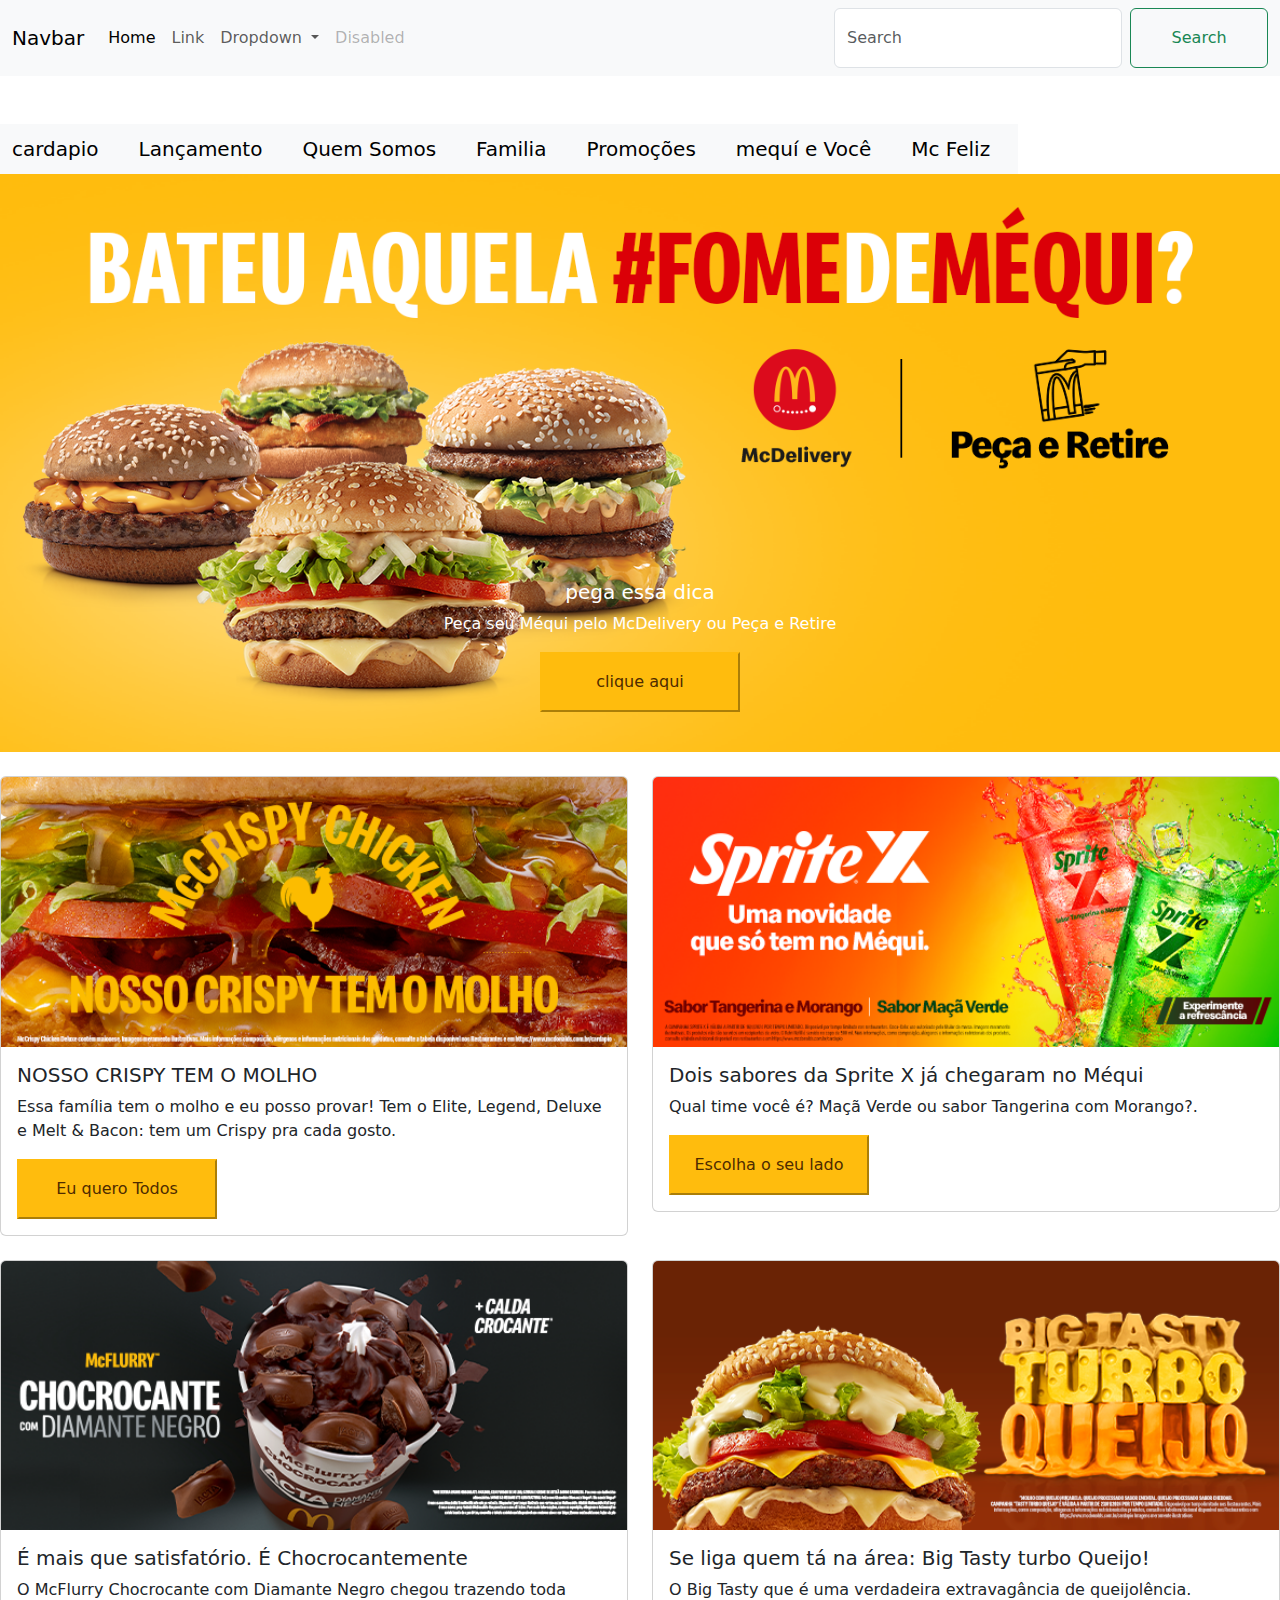
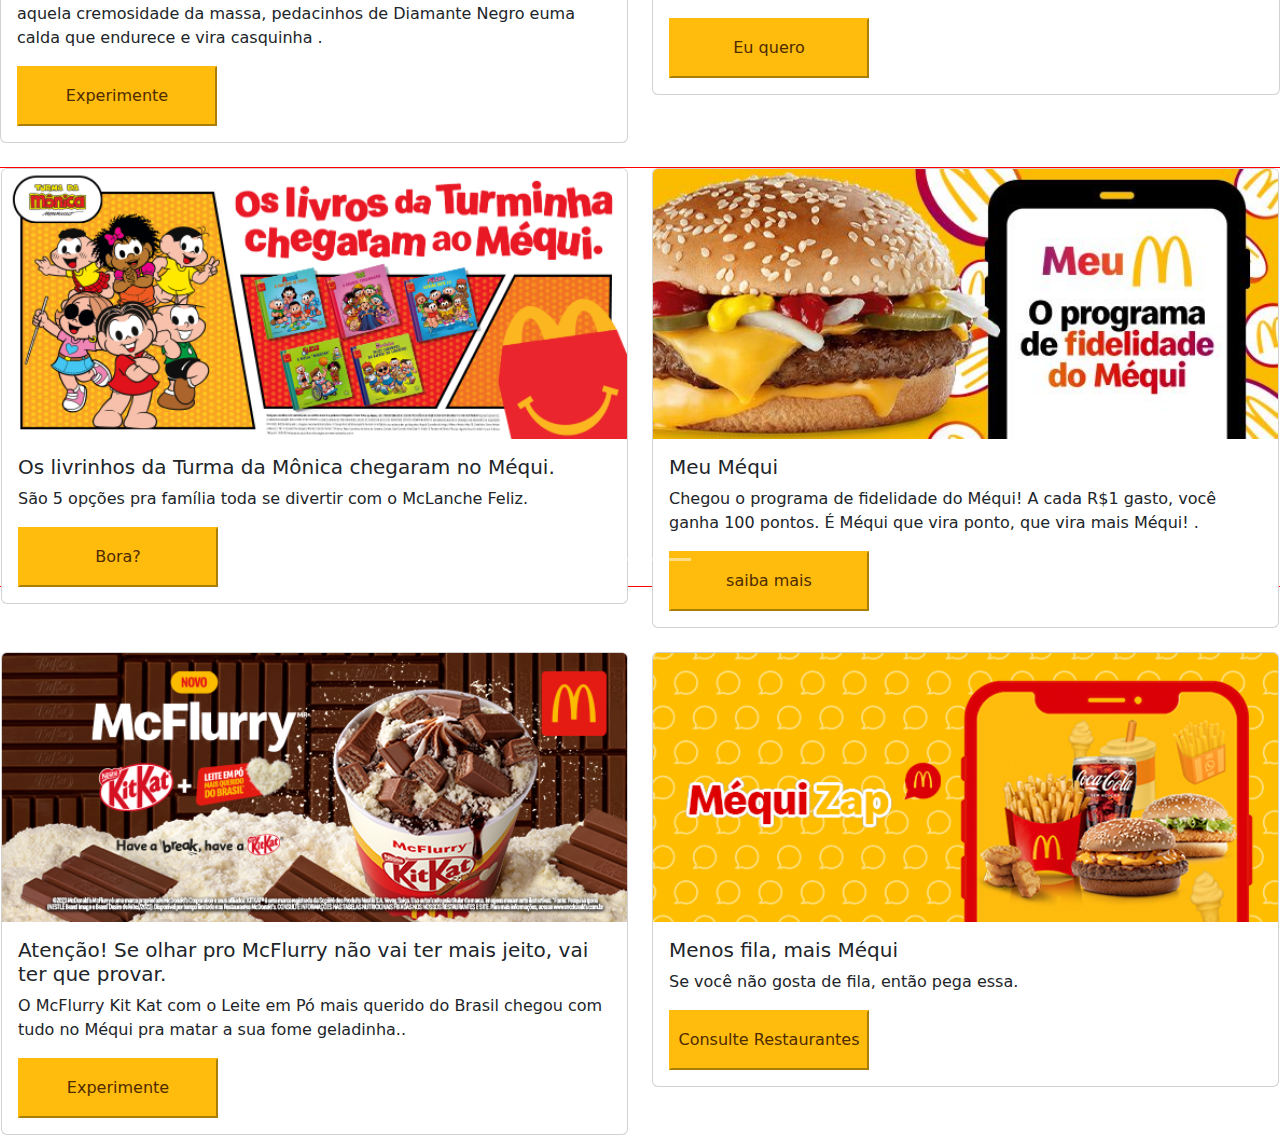
<file: index.html>
<!doctype html>
<html lang="en">

<head>
  <meta charset="utf-8">
  <meta name="viewport" content="width=device-width, initial-scale=1">
  <title>Bootstrap demo</title>
  <link href="./style/projeto_bootstrap.css" rel="stylesheet">
  <link href="https://cdn.jsdelivr.net/npm/bootstrap@5.3.3/dist/css/bootstrap.min.css" rel="stylesheet"
    integrity="sha384-QWTKZyjpPEjISv5WaRU9OFeRpok6YctnYmDr5pNlyT2bRjXh0JMhjY6hW+ALEwIH" crossorigin="anonymous">
</head>

<body>
<Nav id="menu-principal">
  
  <nav class="navbar navbar-expand-lg bg-body-tertiary">
    <div class="container-fluid">
      <a class="navbar-brand" href="#">Navbar</a>
      <button class="navbar-toggler" type="button" data-bs-toggle="collapse" data-bs-target="#navbarSupportedContent"
        aria-controls="navbarSupportedContent" aria-expanded="false" aria-label="Toggle navigation">
        <span class="navbar-toggler-icon"></span>
      </button>

      <div class="collapse navbar-collapse" id="navbarSupportedContent">
        <ul class="navbar-nav me-auto mb-2 mb-lg-0">
          <li class="nav-item">
            <a class="nav-link active" aria-current="page" href="#">Home</a>
          </li>
          <li class="nav-item">
            <a class="nav-link" href="#">Link</a>
          </li>
          <li class="nav-item dropdown">
            <a class="nav-link dropdown-toggle" href="#" role="button" data-bs-toggle="dropdown" aria-expanded="false">
              Dropdown
            </a>
            <ul class="dropdown-menu">
              <li><a class="dropdown-item" href="#">Action</a></li>
              <li><a class="dropdown-item" href="#">Another action</a></li>
              <li>
                <hr class="dropdown-divider">
              </li>
              <li><a class="dropdown-item" href="#">Something else here</a></li>
            </ul>
          </li>
          <li class="nav-item">
            <a class="nav-link disabled" aria-disabled="true">Disabled</a>
          </li>
        </ul>
        <form class="d-flex" role="search">
          <input class="form-control me-2" type="search" placeholder="Search" aria-label="Search">
          <button class="btn btn-outline-success" type="submit">Search</button>
        </form>
      </div>
    </div>
  </nav>
<br>
<br>

  <nav id="menu">
    <nav class="navbar bg-body-tertiary">
      <div class="container-fluid">
        <spam class="navbar-brand mb-0 h1" href="#">cardapio</a>
      </div>
    </nav>

    <nav class="navbar bg-body-tertiary">
      <div class="container-fluid">
        <span class="navbar-brand mb-0 h1">Lançamento</span>
      </div>
    </nav>

    <!-- As a heading -->
    <nav class="navbar bg-body-tertiary">
      <div class="container-fluid">
        <span class="navbar-brand mb-0 h1"> Quem Somos </span>
      </div>
    </nav>


    <!-- As a heading -->
    <nav class="navbar bg-body-tertiary">
      <div class="container-fluid">
        <span class="navbar-brand mb-0 h1"> Familia</span>
      </div>
    </nav>

    <!-- As a heading -->
    <nav class="navbar bg-body-tertiary">
      <div class="container-fluid">
        <span class="navbar-brand mb-0 h1"> Promoções </span>

      </div>
    </nav>

    <!-- As a heading -->
    <nav class="navbar bg-body-tertiary">
      <div class="container-fluid">
        <span class="navbar-brand mb-0 h1"> mequí e Você </span>

      </div>
    </nav>

    <!-- As a heading -->
    <nav class="navbar bg-body-tertiary">
      <div class="container-fluid">
        <span class="navbar-brand mb-0 h1"> Mc Feliz </span>

      </div>
    </nav>

  </nav>
  
</Nav>



  <div id="carouselExampleCaptions" class="carousel slide">
    <div class="carousel-indicators">
      <button type="button" data-bs-target="#carouselExampleCaptions" data-bs-slide-to="0" class="active"
        aria-current="true" aria-label="Slide 1"></button>
      <button type="button" data-bs-target="#carouselExampleCaptions" data-bs-slide-to="1"
        aria-label="Slide 2"></button>
      <button type="button" data-bs-target="#carouselExampleCaptions" data-bs-slide-to="2"
        aria-label="Slide 3"></button>
    </div>
    <div class="carousel-inner">
      <div class="carousel-item active">
        <img src="./images/592_3_1_banner_home_1440x650_cb1d3e6863.png" class="d-block w-100" alt="...">
        <div class="carousel-caption d-none d-md-block">
          <h5> pega essa dica</h5>
          <p>Peça seu Méqui pelo McDelivery ou Peça e Retire</p>

          <button> clique aqui </button>

        </div>
      </div>


    </div>

    <br>

    <div class="row row-cols-1 row-cols-md-2 g-4">
      <div class="col">
        <div class="card">
          <img src="./images/imagem_1cartão.png" class="card-img-top" alt="...">
          <div class="card-body">
            <h5 class="card-title">NOSSO CRISPY TEM O MOLHO</h5>
            <p class="card-text">Essa família tem o molho e eu posso provar! Tem o Elite, Legend, Deluxe e Melt & Bacon:
              tem um Crispy pra cada gosto. </p>
            <button>Eu quero Todos</button>
          </div>
        </div>
      </div>
      <div class="col">
        <div class="card">
          <img src="./images/imagem_2cartão.png" class="card-img-top" alt="...">
          <div class="card-body">
            <h5 class="card-title">Dois sabores da Sprite X já chegaram no Méqui</h5>
            <p class="card-text">Qual time você é? Maçã Verde ou sabor Tangerina com Morango?.</p>
            <button>Escolha o seu lado</button>
          </div>
        </div>
      </div>
      <div class="col">
        <div class="card">
          <img src="./images/imagem_3cartao.png" class="card-img-top" alt="...">
          <div class="card-body">
            <h5 class="card-title">É mais que satisfatório. É Chocrocantemente</h5>
            <p class="card-text">O McFlurry Chocrocante com Diamante Negro chegou trazendo toda aquela cremosidade da
              massa, pedacinhos de Diamante Negro euma calda que endurece e vira casquinha .</p>
            <button>Experimente</button>
          </div>
        </div>
      </div>
      <div class="col">
        <div class="card">
          <img src="./images/imagem_4cartao.png" class="card-img-top" alt="...">
          <div class="card-body">
            <h5 class="card-title">Se liga quem tá na área: Big Tasty turbo Queijo!</h5>
            <p class="card-text"> O Big Tasty que é uma verdadeira extravagância de queijolência.</p>
            <button>Eu quero </button>
          </div>
        </div>
      </div>


      <br>




      <Nav id="bloco-intermediario">
      <div class="row row-cols-1 row-cols-md-2 g-4">
        <div class="col">
          <div class="card">
            <img src="./images/imagem_turmadamonica.png" class="card-img-top" alt="...">
            <div class="card-body">
              <h5 class="card-title">Os livrinhos da Turma da Mônica chegaram no Méqui.</h5>
              <p class="card-text">São 5 opções pra família toda se divertir com o McLanche Feliz.</p>
              <button> Bora?</button>

            </div>
          </div>
        </div>
        <div class="col">
          <div class="card">
            <img src="./images/15067_580x250_banner_site_modulo02_567c4293be.jpg" class="card-img-top" alt="...">
            <div class="card-body">
              <h5 class="card-title">Meu Méqui</h5>
              <p class="card-text">Chegou o programa de fidelidade do Méqui! A cada R$1 gasto, você ganha 100 pontos. É
                Méqui que vira ponto, que vira mais Méqui! .</p>
              <button> saiba mais</button>
            </div>
          </div>
        </div>
        <div class="col">
          <div class="card">
            <img src="./images/imagemkitkat.png" class="card-img-top" alt="...">
            <div class="card-body">
              <h5 class="card-title">Atenção! Se olhar pro McFlurry não vai ter mais jeito, vai ter que provar.</h5>
              <p class="card-text">O McFlurry Kit Kat com o Leite em Pó mais querido do Brasil chegou com tudo no Méqui
                pra matar a sua fome geladinha..</p>
              <button>Experimente</button>
            </div>
          </div>
        </div>
        <div class="col">
          <div class="card">
            <img src="./images/imagem_mequi_whatasapp.png" class="card-img-top" alt="...">
            <div class="card-body">
              <h5 class="card-title">Menos fila, mais Méqui</h5>
              <p class="card-text">Se você não gosta de fila, então pega essa.</p>

              <button>Consulte Restaurantes</button>
            </div>
          </div>
        </div>
      </div>
      </Nav>














      <script src="https://cdn.jsdelivr.net/npm/bootstrap@5.3.3/dist/js/bootstrap.bundle.min.js"
        integrity="sha384-YvpcrYf0tY3lHB60NNkmXc5s9fDVZLESaAA55NDzOxhy9GkcIdslK1eN7N6jIeHz"
        crossorigin="anonymous"></script>
</body>

</html>
</file>
